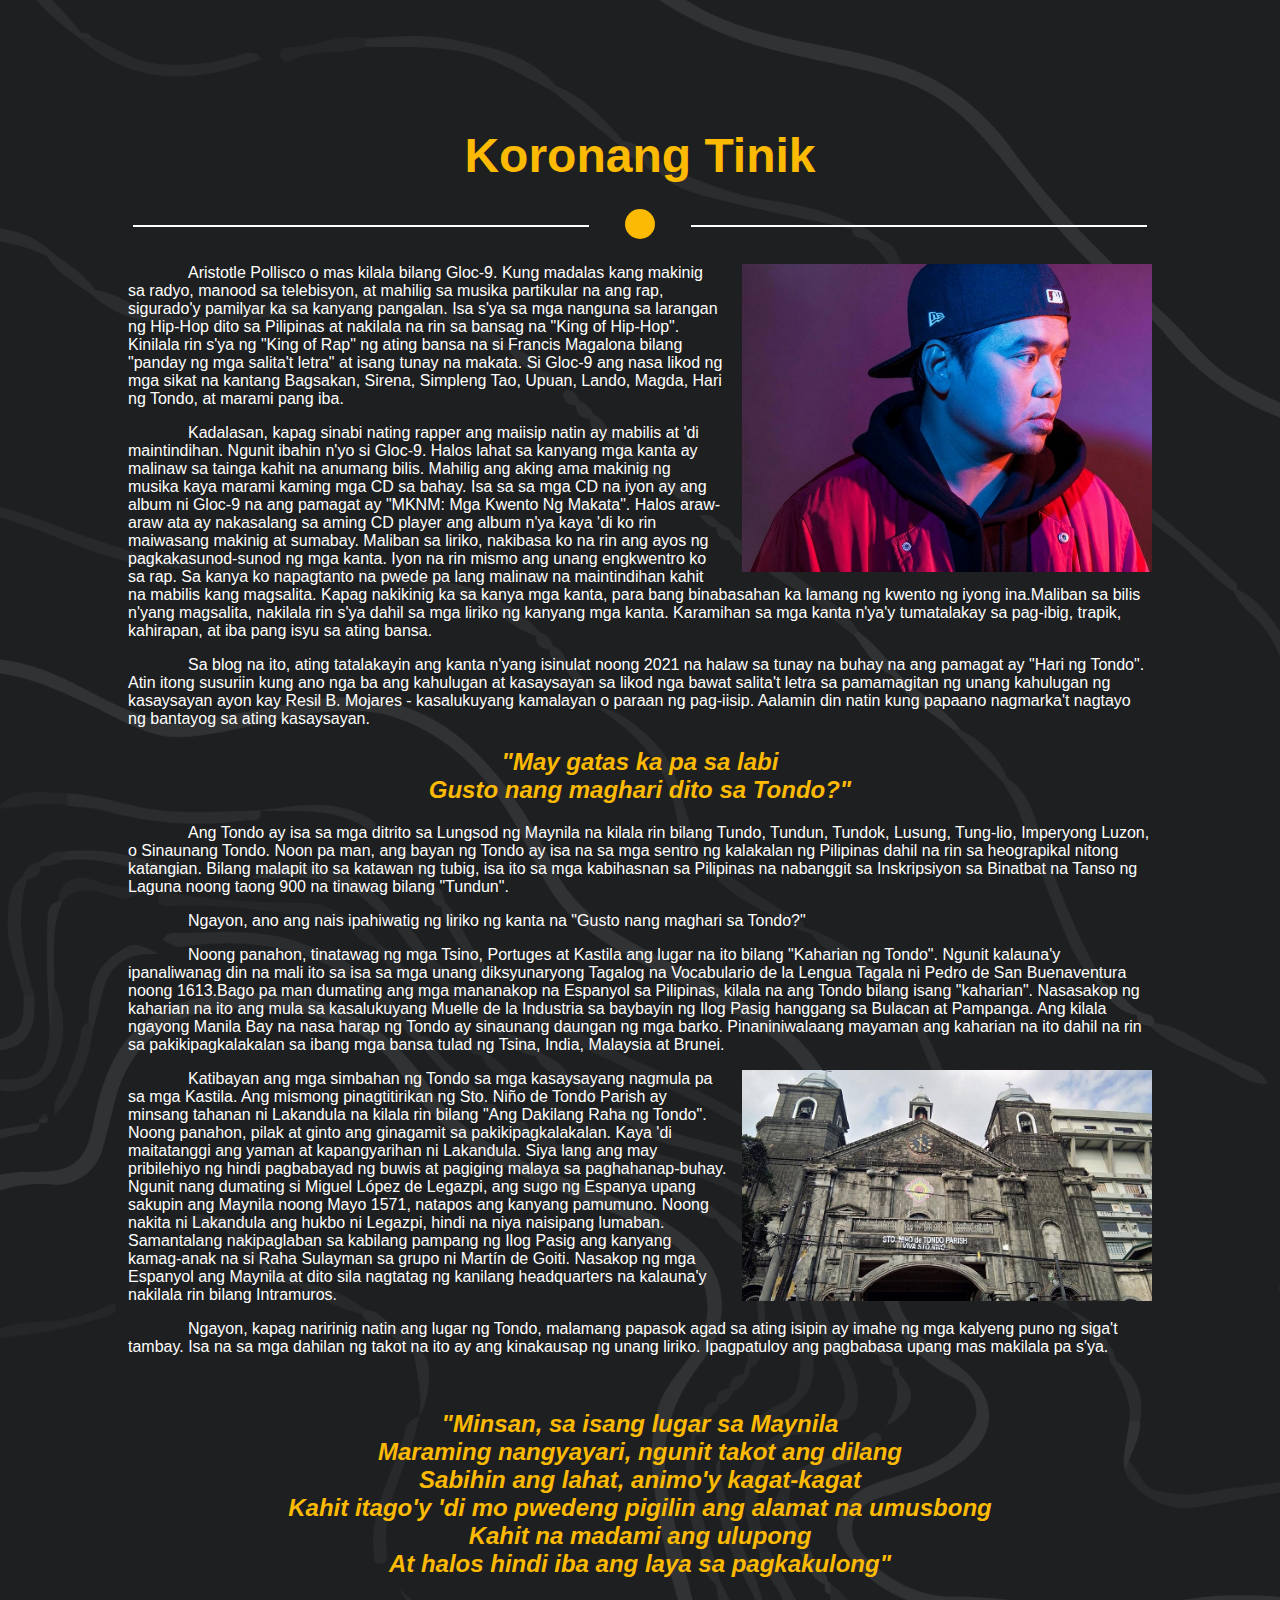
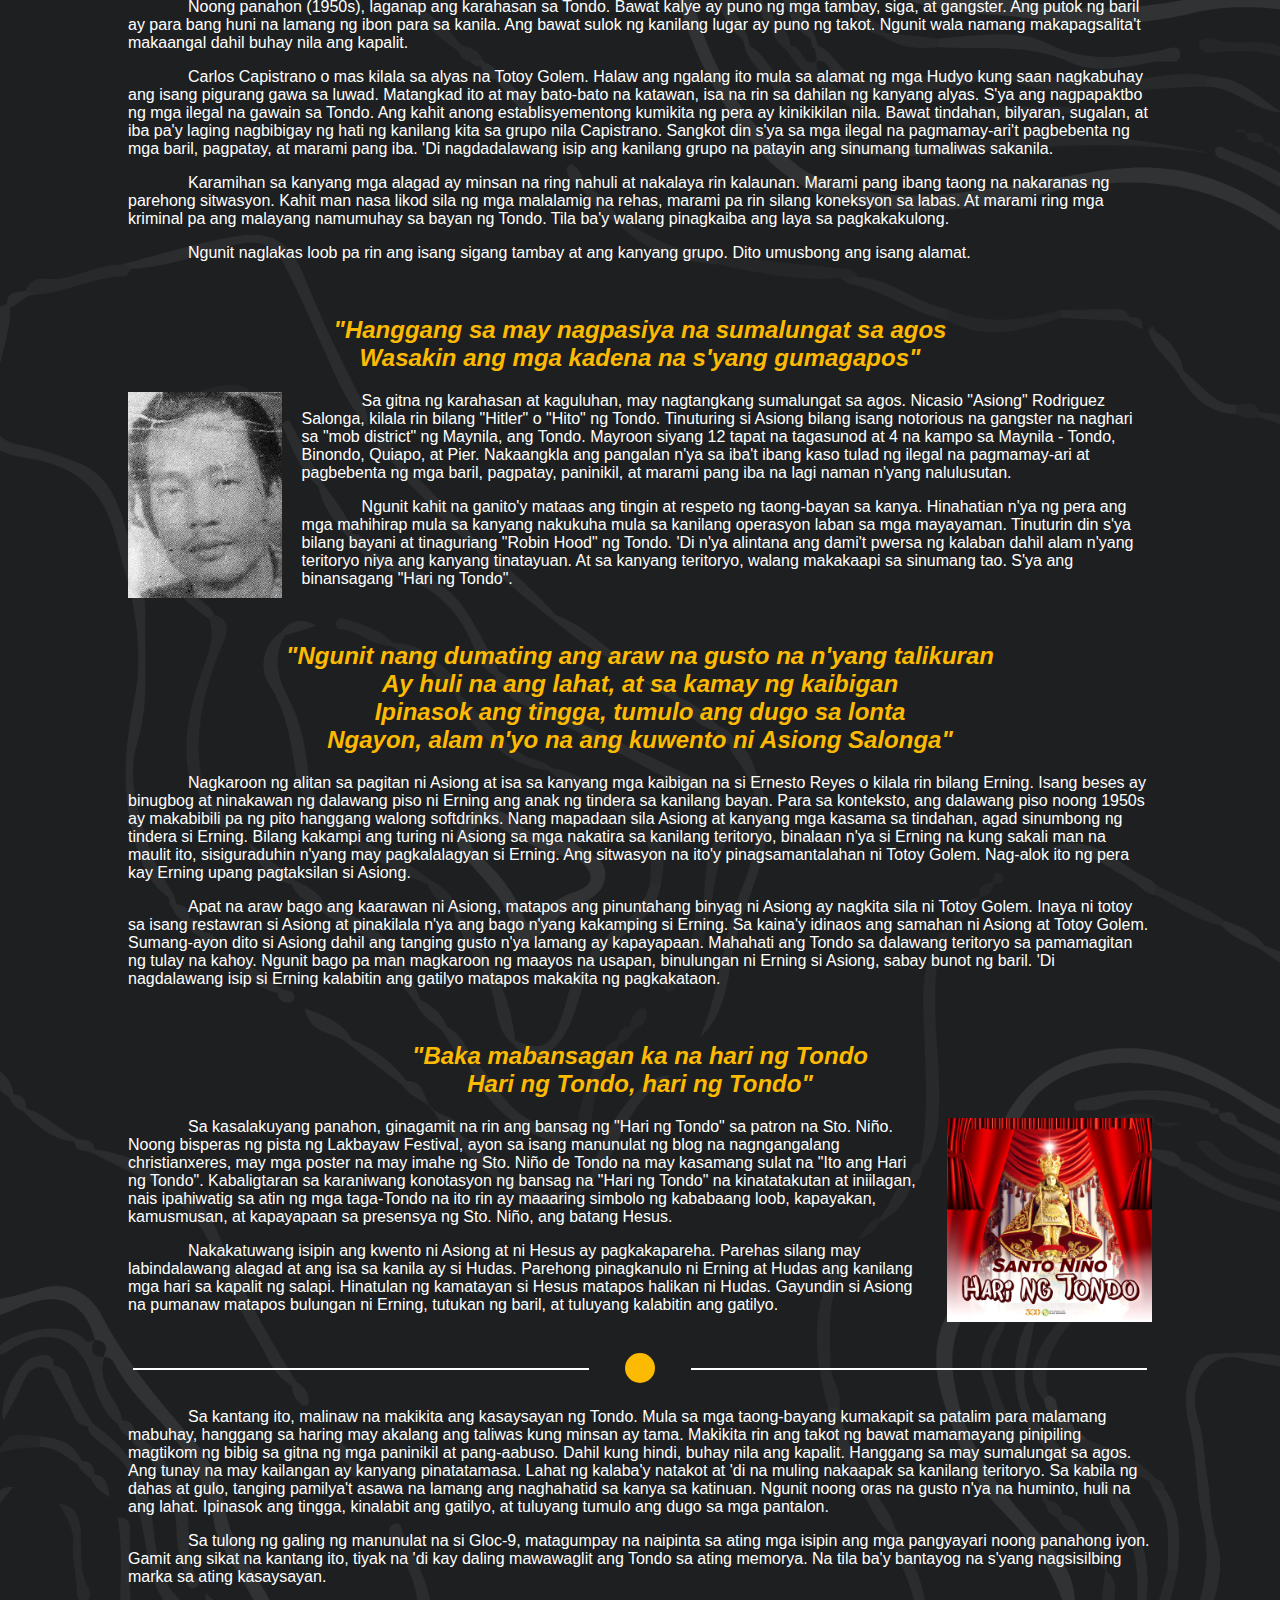
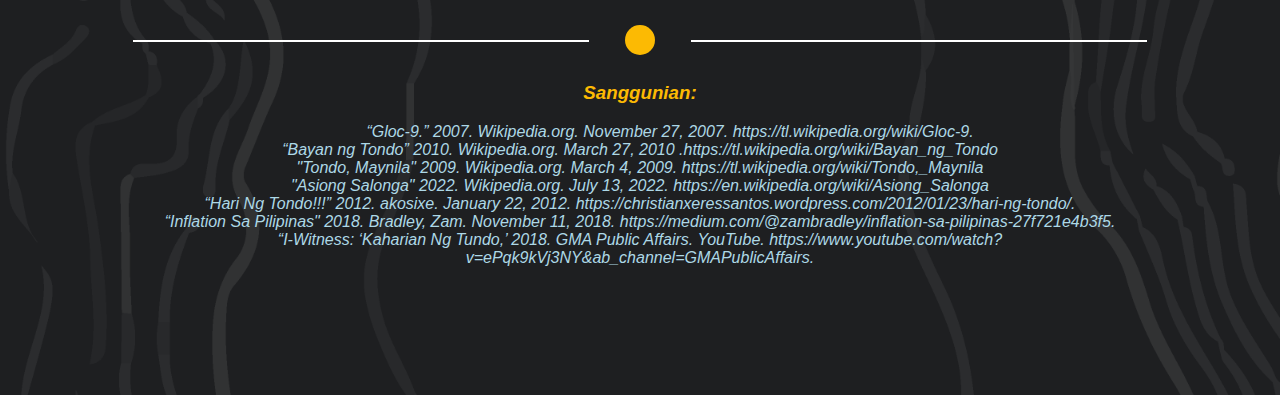
<file: home/index.html>
<!DOCTYPE html>
<html lang="en">

<head>
	<meta charset="utf-8">
	<meta name="viewport" content="width=device-width, initial-scale=1">
	<title> Ritmo: Pop Bantayog Blog </title>
	<link rel="stylesheet" type="text/css" href="style.css">
</head>

<body>
<!--HEADING START -->
	<h1> <center> 
		<font size="15">
	Koronang Tinik
		</font>
	</h1>
	<p><center>  </p>

		<div class="container"> 
			<div class="lines">
				<div class="circle"></div>
			</div>
		</center>
		</div>
<!--HEADING ENDING -->

<!-- BODY START -->
	<p> 
<img src = "pictures/gloc.jpg" class="gloc" alt="Gloc-9"
			width = 40%
			height = 40%>
		Aristotle Pollisco o mas kilala bilang Gloc-9. Kung madalas kang makinig sa radyo, manood sa telebisyon, at mahilig sa musika partikular na ang rap, sigurado'y pamilyar ka sa kanyang pangalan. Isa s'ya sa mga nanguna sa larangan ng Hip-Hop dito sa Pilipinas at nakilala na rin sa bansag na "King of Hip-Hop". Kinilala rin s'ya ng "King of Rap" ng ating bansa na si Francis Magalona bilang "panday ng mga salita't letra" at isang tunay na makata. Si Gloc-9 ang nasa likod ng mga sikat na kantang Bagsakan, Sirena, Simpleng Tao, Upuan, Lando, Magda, Hari ng Tondo, at marami pang iba.
	<br/>
	</p>

	<p> Kadalasan, kapag sinabi nating rapper ang maiisip natin ay mabilis at 'di maintindihan. Ngunit ibahin n'yo si Gloc-9. Halos lahat sa kanyang mga kanta ay malinaw sa tainga kahit na anumang bilis. Mahilig ang aking ama makinig ng musika kaya marami kaming mga CD sa bahay. Isa sa sa mga CD na iyon ay ang album ni Gloc-9 na ang pamagat ay "MKNM: Mga Kwento Ng Makata". Halos araw-araw ata ay nakasalang sa aming CD player ang album n'ya kaya 'di ko rin maiwasang makinig at sumabay. Maliban sa liriko, nakibasa ko na rin ang ayos ng pagkakasunod-sunod ng mga kanta. Iyon na rin mismo ang unang engkwentro ko sa rap. Sa kanya ko napagtanto na pwede pa lang malinaw na maintindihan kahit na mabilis kang magsalita. Kapag nakikinig ka sa kanya mga kanta, para bang binabasahan ka lamang ng kwento ng iyong ina.Maliban sa bilis n'yang magsalita, nakilala rin s'ya dahil sa mga liriko ng kanyang mga kanta. Karamihan sa mga kanta n'ya'y tumatalakay sa pag-ibig, trapik, kahirapan, at iba pang isyu sa ating bansa. <br/>
	</p>
	
	<p> Sa blog na ito, ating tatalakayin ang kanta n'yang isinulat noong 2021 na halaw sa tunay na buhay na ang pamagat ay "Hari ng Tondo". Atin itong susuriin kung ano nga ba ang kahulugan at kasaysayan sa likod nga bawat salita't letra sa pamamagitan ng unang kahulugan ng kasaysayan ayon kay Resil B. Mojares - kasalukuyang kamalayan o paraan ng pag-iisip. Aalamin din natin kung papaano nagmarka't nagtayo ng bantayog sa ating kasaysayan. 
	</p>
<!-- BODY END -->

<!-- CONTENT -->
	<h2> <center> <em>
		"May gatas ka pa sa labi </br>
		Gusto nang maghari dito sa Tondo?" </em> </center>
	</h2>

	<p>
		Ang Tondo ay isa sa mga ditrito sa Lungsod ng Maynila na kilala rin bilang Tundo, Tundun, Tundok, Lusung, Tung-lio, Imperyong Luzon, o Sinaunang Tondo. Noon pa man, ang bayan ng Tondo ay isa na sa mga sentro ng kalakalan ng Pilipinas dahil na rin sa heograpikal nitong katangian. Bilang malapit ito sa katawan ng tubig, isa ito sa mga kabihasnan sa Pilipinas na nabanggit sa Inskripsiyon sa Binatbat na Tanso ng Laguna noong taong 900 na tinawag bilang "Tundun". </br>
	</p>
	<p>
		Ngayon, ano ang nais ipahiwatig ng liriko ng kanta na "Gusto nang maghari sa Tondo?"</br>
	</p>
	<p>
		Noong panahon, tinatawag ng mga Tsino, Portuges at Kastila ang lugar na ito bilang "Kaharian ng Tondo". Ngunit kalauna'y ipanaliwanag din na mali ito sa isa sa mga unang diksyunaryong Tagalog na Vocabulario de la Lengua Tagala ni Pedro de San Buenaventura noong 1613.Bago pa man dumating ang mga mananakop na Espanyol sa Pilipinas, kilala na ang Tondo bilang isang "kaharian". Nasasakop ng kaharian na ito ang mula sa kasalukuyang Muelle de la Industria sa baybayin ng Ilog Pasig hanggang sa Bulacan at Pampanga. Ang kilala ngayong Manila Bay na nasa harap ng Tondo ay sinaunang daungan ng mga barko. Pinaniniwalaang mayaman ang kaharian na ito dahil na rin sa pakikipagkalakalan sa ibang mga bansa tulad ng Tsina, India, Malaysia at Brunei.
	</p>


	<p>
			<img src = "pictures/simbahan.jpg" class="simbahan" alt="Sto. Niño de Tondo Parish"
			width = 40%
			height = 40%>
		Katibayan ang mga simbahan ng Tondo sa mga kasaysayang nagmula pa sa mga Kastila. Ang mismong pinagtitirikan ng Sto. Niño de Tondo Parish ay minsang tahanan ni Lakandula na kilala rin bilang "Ang Dakilang Raha ng Tondo". Noong panahon, pilak at ginto ang ginagamit sa pakikipagkalakalan. Kaya 'di maitatanggi ang yaman at kapangyarihan ni Lakandula. Siya lang ang may pribilehiyo ng hindi pagbabayad ng buwis at pagiging malaya sa paghahanap-buhay. Ngunit nang dumating si Miguel López de Legazpi, ang sugo ng Espanya upang sakupin ang Maynila noong Mayo 1571, natapos ang kanyang pamumuno. Noong nakita ni Lakandula ang hukbo ni Legazpi, hindi na niya naisipang lumaban. Samantalang nakipaglaban sa kabilang pampang ng Ilog Pasig ang kanyang kamag-anak na si Raha Sulayman sa grupo ni Martín de Goiti. Nasakop ng mga Espanyol ang Maynila at dito sila nagtatag ng kanilang headquarters na kalauna'y nakilala rin bilang Intramuros.


		 </br>
	</p>
	<p>
		Ngayon, kapag naririnig natin ang lugar ng Tondo, malamang papasok agad sa ating isipin ay imahe ng mga kalyeng puno ng siga't tambay. Isa na sa mga dahilan ng takot na ito ay ang kinakausap ng unang liriko. Ipagpatuloy ang pagbabasa upang mas makilala pa s'ya.
	</p>
</br>
	<h2> <center> <em>
	"Minsan, sa isang lugar sa Maynila </br>
	Maraming nangyayari, ngunit takot ang dilang </br>
	Sabihin ang lahat, animo'y kagat-kagat </br>
	Kahit itago'y 'di mo pwedeng pigilin ang alamat na umusbong </br>
	Kahit na madami ang ulupong </br>
	At halos hindi iba ang laya sa pagkakulong"</em> </center>
	</h2>

<p>
	Noong panahon (1950s), laganap ang karahasan sa Tondo. Bawat kalye ay puno ng mga tambay, siga, at gangster. Ang putok ng baril ay para bang huni na lamang ng ibon para sa kanila. Ang bawat sulok ng kanilang lugar ay puno ng takot. Ngunit wala namang makapagsalita't makaangal dahil buhay nila ang kapalit. 
</p>
<p>
	Carlos Capistrano o mas kilala sa alyas na Totoy Golem. Halaw ang ngalang ito mula sa alamat ng mga Hudyo kung saan nagkabuhay ang isang pigurang gawa sa luwad. Matangkad ito at may bato-bato na katawan, isa na rin sa dahilan ng kanyang alyas. S'ya ang nagpapaktbo ng mga ilegal na gawain sa Tondo. Ang kahit anong establisyementong kumikita ng pera ay kinikikilan nila. Bawat tindahan, bilyaran, sugalan, at iba pa'y laging nagbibigay ng hati ng kanilang kita sa grupo nila Capistrano. Sangkot din s'ya sa mga ilegal na pagmamay-ari't pagbebenta ng mga baril, pagpatay, at marami pang iba. 'Di nagdadalawang isip ang kanilang grupo na patayin ang sinumang tumaliwas sakanila.
</p>
<p>
	Karamihan sa kanyang mga alagad ay minsan na ring nahuli at nakalaya rin kalaunan. Marami pang ibang taong na nakaranas ng parehong sitwasyon. Kahit man nasa likod sila ng mga malalamig na rehas, marami pa rin silang koneksyon sa labas. At marami ring mga kriminal pa ang malayang namumuhay sa bayan ng Tondo. Tila ba'y walang pinagkaiba ang laya sa pagkakakulong.
</p>
<p>
	Ngunit naglakas loob pa rin ang isang sigang tambay at ang kanyang grupo. Dito umusbong ang isang alamat. 
</p>
</br>

<h2> <center> <em>
		"Hanggang sa may nagpasiya na sumalungat sa agos</br>
		Wasakin ang mga kadena na s'yang gumagapos" </em> </center>
</h2>

<p>
	<img src = "pictures/asiong.jpg" class="asiong" alt= "Nicasio Asiong Rodriguez Salonga" 
			width = 15%
			height = 15%>
	Sa gitna ng karahasan at kaguluhan, may nagtangkang sumalungat sa agos. Nicasio "Asiong" Rodriguez Salonga, kilala rin bilang "Hitler" o "Hito" ng Tondo. Tinuturing si Asiong bilang isang notorious na gangster na naghari sa "mob district" ng Maynila, ang Tondo. Mayroon siyang 12 tapat na tagasunod at 4 na kampo sa Maynila - Tondo, Binondo, Quiapo, at Pier. Nakaangkla ang pangalan n'ya sa iba't ibang kaso tulad ng ilegal na pagmamay-ari at pagbebenta ng mga baril, pagpatay, paninikil, at marami pang iba na lagi naman n'yang nalulusutan. 
</p>
<p>
	Ngunit kahit na ganito'y mataas ang tingin at respeto ng taong-bayan sa kanya. Hinahatian n'ya ng pera ang mga mahihirap mula sa kanyang nakukuha mula sa kanilang operasyon laban sa mga mayayaman. Tinuturin din s'ya bilang bayani at tinaguriang "Robin Hood" ng Tondo. 'Di n'ya alintana ang dami't pwersa ng kalaban dahil alam n'yang teritoryo niya ang kanyang tinatayuan. At sa kanyang teritoryo, walang makakaapi sa sinumang tao. S'ya ang binansagang "Hari ng Tondo".
</p>
</br>

<h2> <center> <em>
		"Ngunit nang dumating ang araw na gusto na n'yang talikuran </br>
		Ay huli na ang lahat, at sa kamay ng kaibigan </br>
		Ipinasok ang tingga, tumulo ang dugo sa lonta </br>
		Ngayon, alam n'yo na ang kuwento ni Asiong Salonga" </br></em> </center>
</h2>

<p>
	Nagkaroon ng alitan sa pagitan ni Asiong at isa sa kanyang mga kaibigan na si Ernesto Reyes o kilala rin bilang Erning. Isang beses ay binugbog at ninakawan ng dalawang piso ni Erning ang anak ng tindera sa kanilang bayan. Para sa konteksto, ang dalawang piso noong 1950s ay makabibili pa ng pito hanggang walong softdrinks. Nang mapadaan sila Asiong at kanyang mga kasama sa tindahan, agad sinumbong ng tindera si Erning. Bilang kakampi ang turing ni Asiong sa mga nakatira sa kanilang teritoryo, binalaan n'ya si Erning na kung sakali man na maulit ito, sisiguraduhin n'yang may pagkalalagyan si Erning. Ang sitwasyon na ito'y pinagsamantalahan ni Totoy Golem. Nag-alok ito ng pera kay Erning upang pagtaksilan si Asiong. 
</p>
<p>
	Apat na araw bago ang kaarawan ni Asiong, matapos ang pinuntahang binyag ni Asiong ay nagkita sila ni Totoy Golem. Inaya ni totoy sa isang restawran si Asiong at pinakilala n'ya ang bago n'yang kakamping si Erning. Sa kaina'y idinaos ang samahan ni Asiong at Totoy Golem. Sumang-ayon dito si Asiong dahil ang tanging gusto n'ya lamang ay kapayapaan. Mahahati ang Tondo sa dalawang teritoryo sa pamamagitan ng tulay na kahoy. Ngunit bago pa man magkaroon ng maayos na usapan, binulungan ni Erning si Asiong, sabay bunot ng baril. 'Di nagdalawang isip si Erning kalabitin ang gatilyo matapos makakita ng pagkakataon. 
</p>
</br>

<h2> <center> <em>
		"Baka mabansagan ka na hari ng Tondo </br>
		Hari ng Tondo, hari ng Tondo"</br> </em> </center>
</h2>

<p>
	<img src = "pictures/santo.jpg" class="santo" alt= "Sto. Niño" 
			width = 20%
			height = 20%>
Sa kasalakuyang panahon, ginagamit na rin ang bansag ng "Hari ng Tondo" sa patron na Sto. Niño. Noong bisperas ng pista ng Lakbayaw Festival, ayon sa isang manunulat ng blog na nagngangalang christianxeres, may mga poster na may imahe ng Sto. Niño de Tondo na may kasamang sulat na "Ito ang Hari ng Tondo". Kabaligtaran sa karaniwang konotasyon ng bansag na "Hari ng Tondo" na kinatatakutan at iniilagan, nais ipahiwatig sa atin ng mga taga-Tondo na ito rin ay maaaring simbolo ng kababaang loob, kapayakan, kamusmusan, at kapayapaan sa presensya ng Sto. Niño, ang batang Hesus. 
</p>
<p>
Nakakatuwang isipin ang kwento ni Asiong at ni Hesus ay pagkakapareha. Parehas silang may labindalawang alagad at ang isa sa kanila ay si Hudas. Parehong pinagkanulo ni Erning at Hudas ang kanilang mga hari sa kapalit ng salapi. Hinatulan ng kamatayan si Hesus matapos halikan ni Hudas. Gayundin si Asiong na pumanaw matapos bulungan ni Erning, tutukan ng baril, at tuluyang kalabitin ang gatilyo. 
</p>


<!-- CONTENT END-->


	&nbsp;
	&nbsp;
	&nbsp;

	<div class="container"> 
		<center>
			<div class="lines">
				<div class="circle2"></div>
			</div>
		</center>
		</div>

	<p> 
Sa kantang ito, malinaw na makikita ang kasaysayan ng Tondo. Mula sa mga taong-bayang kumakapit sa patalim para malamang mabuhay, hanggang sa haring may akalang ang taliwas kung minsan ay tama. Makikita rin ang takot ng bawat mamamayang pinipiling magtikom ng bibig sa gitna ng mga paninikil at pang-aabuso. Dahil kung hindi, buhay nila ang kapalit. Hanggang sa may sumalungat sa agos. Ang tunay na may kailangan ay kanyang pinatatamasa. Lahat ng kalaba'y natakot at 'di na muling nakaapak sa kanilang teritoryo. Sa kabila ng dahas at gulo, tanging pamilya't asawa na lamang ang naghahatid sa kanya sa katinuan. Ngunit noong oras na gusto n'ya na huminto, huli na ang lahat. Ipinasok ang tingga, kinalabit ang gatilyo, at tuluyang tumulo ang dugo sa mga pantalon.
</p>
<p>
Sa tulong ng galing ng manunulat na si Gloc-9, matagumpay na naipinta sa ating mga isipin ang mga pangyayari noong panahong iyon. Gamit ang sikat na kantang ito, tiyak na 'di kay daling mawawaglit ang Tondo sa ating memorya. Na tila ba'y bantayog na s'yang nagsisilbing marka sa ating kasaysayan.
</p>

&nbsp;
&nbsp;
</body>

<div class="container"> 
		<center>
			<div class="lines">
				<div class="circle2"></div>
			</div>
		</center>
</div>

<h3 align="center"> <em> <strong>Sanggunian: </strong></br> </em> </h3>
<p  style="color:#ADD8E6" class="xxx"> <em>
“Gloc-9.” 2007. Wikipedia.org. November 27, 2007. https://tl.wikipedia.org/wiki/Gloc-9. </br>

“Bayan ng Tondo” 2010. Wikipedia.org. March 27, 2010 .https://tl.wikipedia.org/wiki/Bayan_ng_Tondo</br>

"Tondo, Maynila" 2009. Wikipedia.org. March 4, 2009. https://tl.wikipedia.org/wiki/Tondo,_Maynila</br>

"Asiong Salonga" 2022. Wikipedia.org. July 13, 2022. https://en.wikipedia.org/wiki/Asiong_Salonga</br>

“Hari Ng Tondo!!!” 2012. akosixe. January 22, 2012. https://christianxeressantos.wordpress.com/2012/01/23/hari-ng-tondo/.</br>

“Inflation Sa Pilipinas" 2018. Bradley, Zam. November 11, 2018. https://medium.com/@zambradley/inflation-sa-pilipinas-27f721e4b3f5.</br>

“I-Witness: ‘Kaharian Ng Tundo,’ 2018. GMA Public Affairs. YouTube. https://www.youtube.com/watch?v=ePqk9kVj3NY&ab_channel=GMAPublicAffairs.</br>


</p>


</html>
</file>
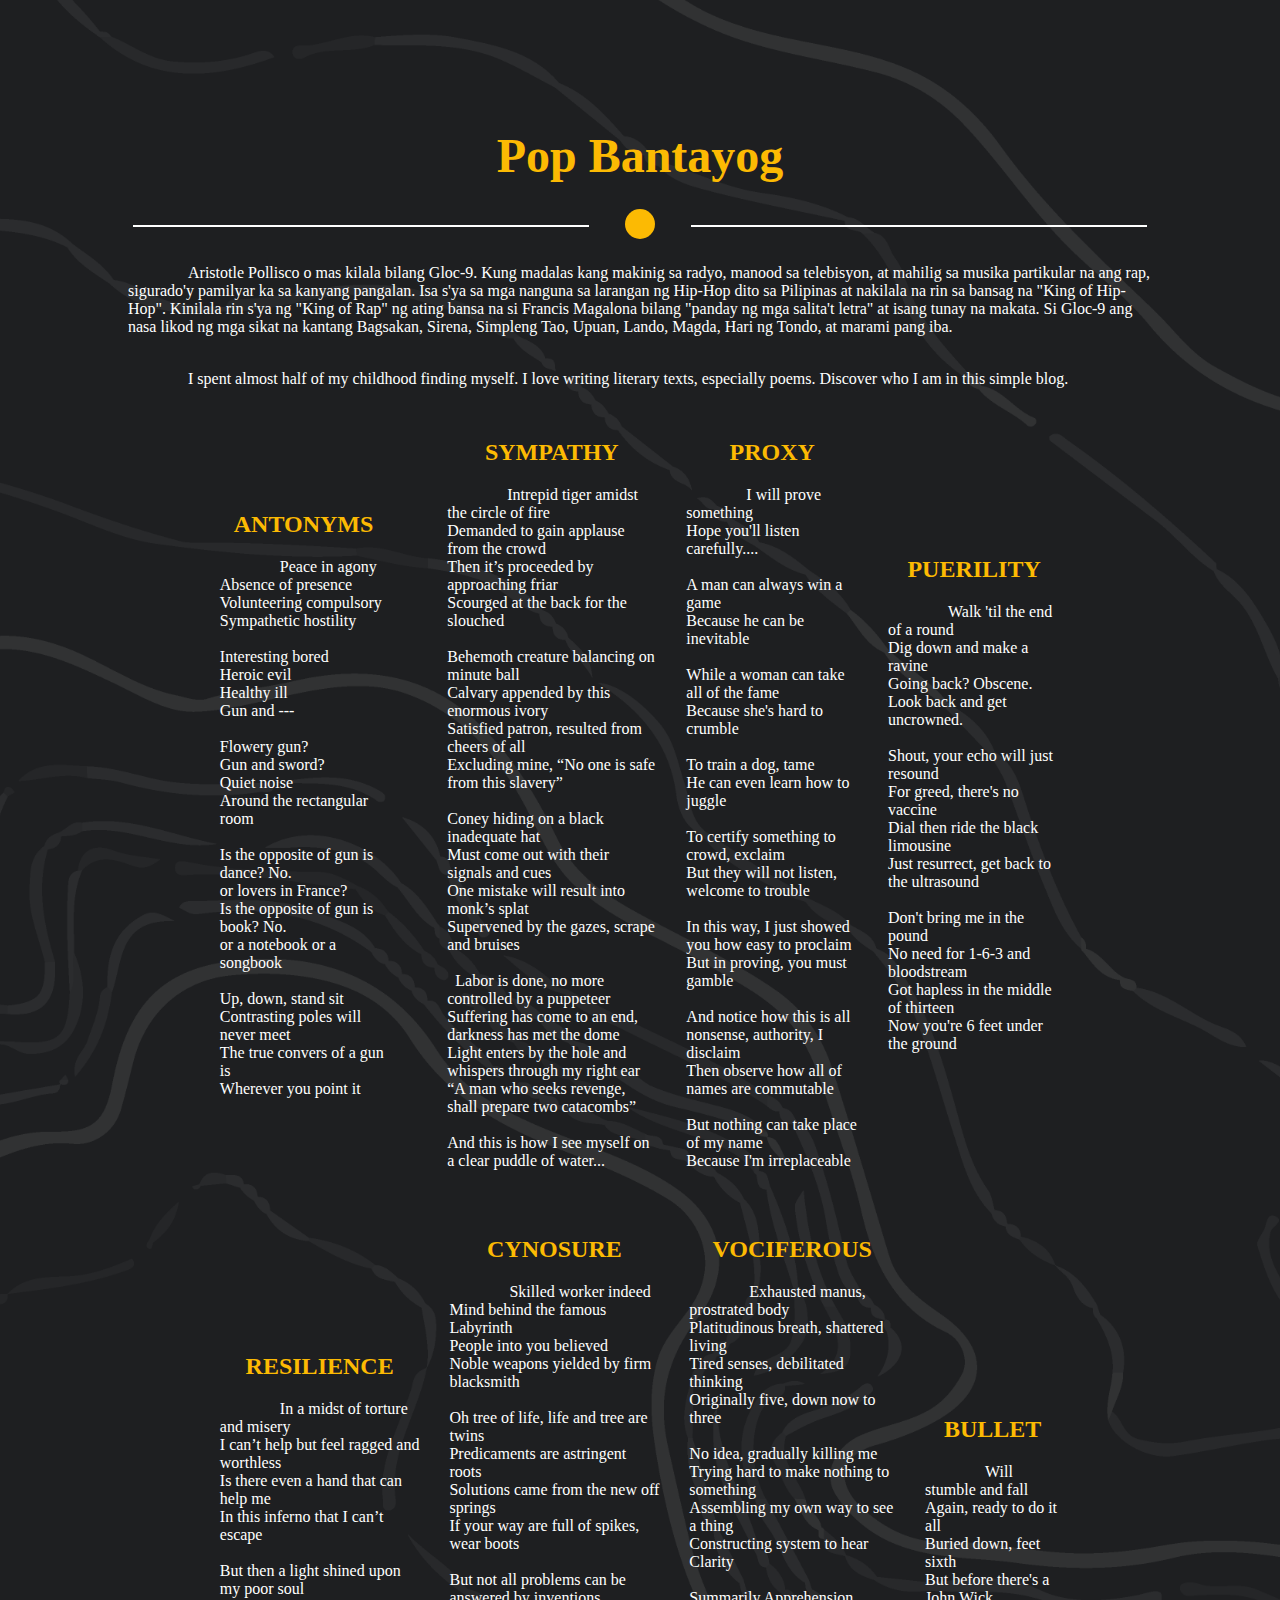
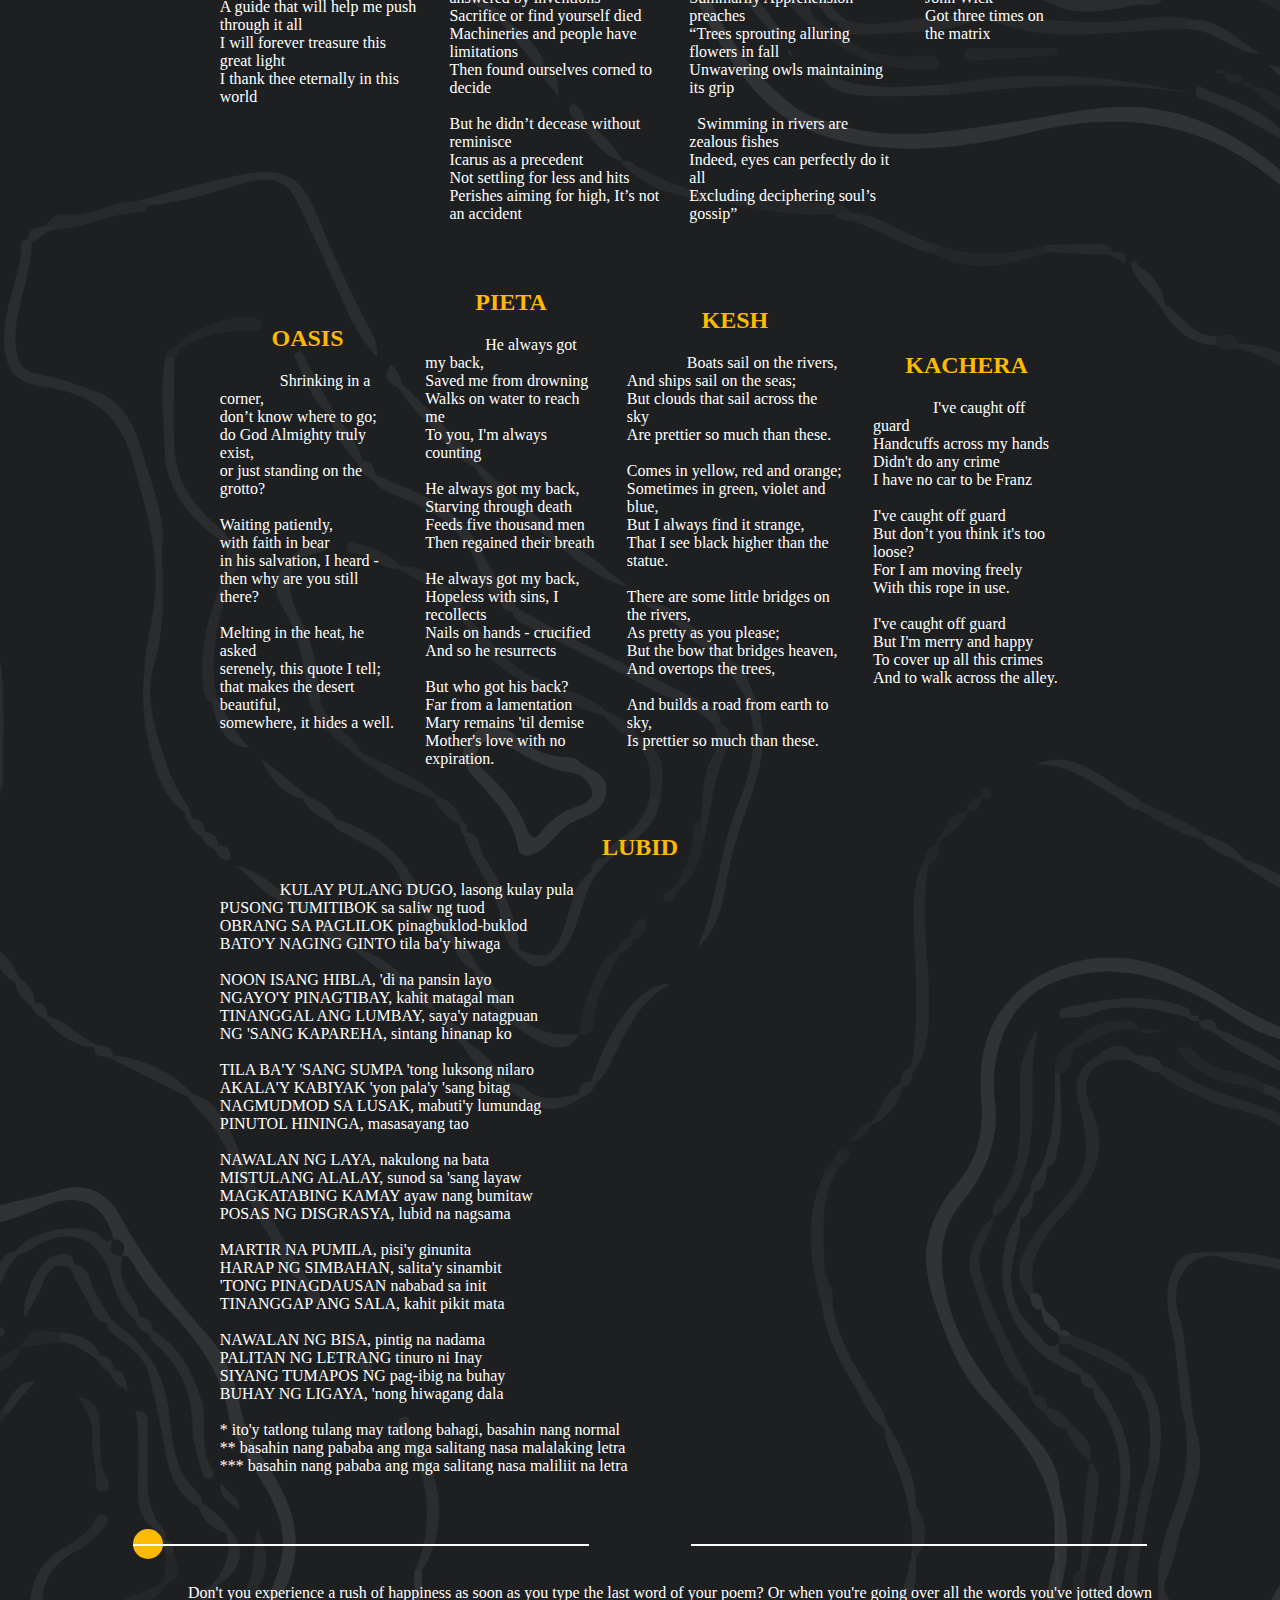
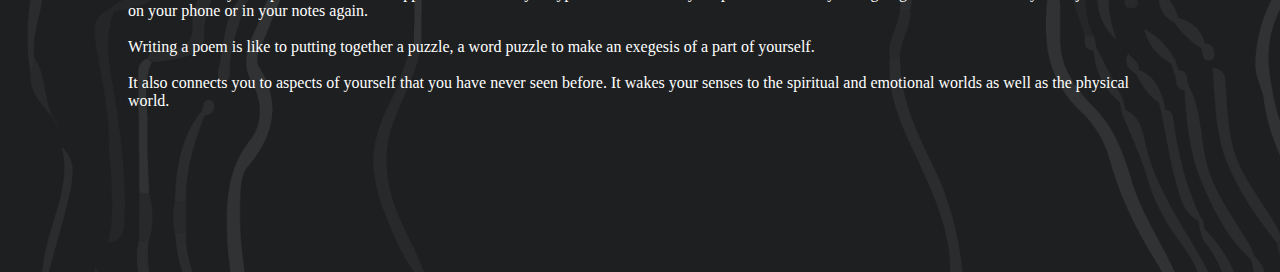
<file: home.html>
<!DOCTYPE html>
<html lang="en">

<head>
	<meta charset="utf-8">
	<meta name="viewport" content="width=device-width, initial-scale=1">
	<title>Influence of Electronic Devices with Child Development</title>
	<link rel="stylesheet" type="text/css" href="style.css">
</head>

<body>
<!--HEADING START -->
	<h1> <center> 
		<font size="10">
	Pop Bantayog
		</font>
	</h1>
	<p><center>  </p>

		<div class="container"> 
			<div class="lines">
				<div class="circle"></div>
			</div>
		</center>
		</div>
<!--HEADING ENDING -->

<!-- BODY START -->
	<p> 	Aristotle Pollisco o mas kilala bilang Gloc-9. Kung madalas kang makinig sa radyo, manood sa telebisyon, at mahilig sa musika partikular na ang rap, sigurado'y pamilyar ka sa kanyang pangalan. Isa s'ya sa mga nanguna sa larangan ng Hip-Hop dito sa Pilipinas at nakilala na rin sa bansag na "King of Hip-Hop". Kinilala rin s'ya ng "King of Rap" ng ating bansa na si Francis Magalona bilang "panday ng mga salita't letra" at isang tunay na makata. Si Gloc-9 ang nasa likod ng mga sikat na kantang Bagsakan, Sirena, Simpleng Tao, Upuan, Lando, Magda, Hari ng Tondo, at marami pang iba.
		<br/>
		<br/>
	</p>
	<p> I spent almost half of my childhood finding myself. I love writing literary texts, especially poems. Discover who I am in this simple blog.
	</p>
<!-- BODY END -->

<!-- CONTENT START -->
<table border="0" id="Introduction" width="100%" cellpadding="0" cellspacing="0" >
    <tr>
     <td>
        <table border="0" width="85%" cellpadding="15" cellspacing="0" align="center">
            <td> <font align=center>
				<h2> 
					ANTONYMS
				</h2>
				<p> <font align=center>
				Peace in agony <br/>
				Absence of presence<br/>
				Volunteering compulsory <br/>
				Sympathetic hostility<br/>
				<br/>
				Interesting bored<br/>
				Heroic evil<br/>
				Healthy ill<br/>
				Gun and ---<br/>
				<br/>
				Flowery gun?<br/>
				Gun and sword?<br/>
				Quiet noise <br/>
				Around the rectangular room <br/>
				<br/>
				Is the opposite of gun is dance? No. <br/>
				or lovers in France?<br/>
				Is the opposite of gun is book? No.<br/>
				or a notebook or a songbook<br/>
				<br/>
				Up, down, stand sit<br/>
				Contrasting poles will never meet<br/>
				The true convers of a gun is<br/>
				Wherever you point it 
				</font>
				</font>
				</p>
			<td/>

			<td> <font align=center>
				<h2> 
				SYMPATHY  
				</h2>
				<p>			
								
				Intrepid tiger amidst the circle of fire <br/>
				Demanded to gain applause from the crowd <br/>
				Then it’s proceeded by approaching friar <br/>
				Scourged at the back for the slouched <br/>
 				<br/>
				Behemoth creature balancing on minute ball <br/>
				Calvary appended by this enormous ivory <br/>
				Satisfied patron, resulted from cheers of all <br/>
				Excluding mine, “No one is safe from this slavery” <br/>
				<br/>	
				Coney hiding on a black inadequate hat <br/>
				Must come out with their signals and cues <br/>
				One mistake will result into monk’s splat <br/>
				Supervened by the gazes, scrape and bruises <br/>
				<br/> 
				Labor is done, no more controlled by a puppeteer <br/>
				Suffering has come to an end, darkness has met the dome <br/>
				Light enters by the hole and whispers through my right ear  <br/>
				“A man who seeks revenge, shall prepare two catacombs”<br/> 
				<br/>
				And this is how I see myself on a clear puddle of water...
				</font> 
				</font>
				</p>
			</td>

		
			<td> <font align=center>
				<h2>
				PROXY
				</h2>
				<p> <font align=center>
				I will prove something <br/>
				Hope you'll listen carefully.... <br/>
				<br/>	
				A man can always win a game <br/>
				Because he can be inevitable <br/>
				<br/>
				While a woman can take all of the fame <br/>
				Because she's hard to crumble <br/>
				<br/>
				To train a dog, tame <br/>
				He can even learn how to juggle <br/>
				<br/>
				To certify something to crowd, exclaim <br/>
				But they will not listen, welcome to trouble <br/>
				<br/>
				In this way, I just showed you how easy to proclaim <br/>
				But in proving, you must gamble <br/>
				<br/>
				And notice how this is all nonsense, authority, I disclaim <br/>
				Then observe how all of names are commutable <br/>
				<br/>
				But nothing can take place of my name <br/>
				Because I'm irreplaceable <br/>
				</font>
				</font>
				</p>
			</td>

			<td> <font align=center>
				<h2>
				PUERILITY
				</h2>
				<p> <font align=center>
				Walk 'til the end of a round <br/>
				Dig down and make a ravine <br/>
				Going back? Obscene. <br/>
				Look back and get uncrowned. <br/>
				<br/>
				Shout, your echo will just resound <br/>
				For greed, there's no vaccine <br/>
				Dial then ride the black limousine <br/>
				Just resurrect, get back to the ultrasound <br/>
				<br/>
				Don't bring me in the pound <br/>
				No need for 1-6-3 and bloodstream <br/>
				Got hapless in the middle of thirteen <br/>
				Now you're 6 feet under the ground <br/>
				</font>
				</font>
				</p>
</table>
	</tr>
	</td>
		</table>


<table border="0" id="Introduction" width="100%" cellpadding="0" cellspacing="0" >
    <tr>
     <td>
        <table border="0" width="85%" cellpadding="15" cellspacing="0" align="center">
            <td> <font align=center>
				<h2> 
				RESILIENCE
				</h2>
				<p>
				In a midst of torture and misery <br/>
				I can’t help but feel ragged and worthless <br/>
				Is there even a hand that can help me <br/>
				In this inferno that I can’t escape <br/>
				<br/>
				But then a light shined upon my poor soul <br/>
				A guide that will help me push through it all <br/>
				I will forever treasure this great light <br/>
				I thank thee eternally in this world <br/>
				</font>
				</font>
				</p>
			</td>

			<td> <font align=center>
				<h2> 
				CYNOSURE 
				</h2>
				<p>	
				Skilled worker indeed <br/>
				Mind behind the famous Labyrinth <br/>
				People into you believed <br/>
				Noble weapons yielded by firm blacksmith <br/>
				<br/>
				Oh tree of life, life and tree are twins <br/>
				Predicaments are astringent roots <br/>
				Solutions came from the new off springs <br/>
				If your way are full of spikes, wear boots <br/>
				<br/>
				But not all problems can be answered by inventions <br/>
				Sacrifice or find yourself died <br/>
				Machineries and people have limitations <br/>
				Then found ourselves corned to decide <br/>
				<br/> 
				But he didn’t decease without reminisce <br/>
				Icarus as a precedent  <br/>
				Not settling for less and hits <br/>
				Perishes aiming for high, It’s not an accident <br/>
				</font>
				</font>
				</p>
			</td>

			<td> <font align=center>
				<h2> 
				VOCIFEROUS  
				</h2>
				<p>			
				Exhausted manus, prostrated body <br/>
				Platitudinous breath, shattered living <br/>
				Tired senses, debilitated thinking <br/>
				Originally five, down now to three <br/>
				<br/>	
				No idea, gradually killing me <br/>
				Trying hard to make nothing to something <br/>
				Assembling my own way to see a thing <br/>
				Constructing system to hear Clarity <br/>
				<br/>	
				Summarily Apprehension preaches <br/>
				“Trees sprouting alluring flowers in fall <br/>
				Unwavering owls maintaining its grip  <br/>
				<br/> 
				Swimming in rivers are zealous fishes <br/>
				Indeed, eyes can perfectly do it all <br/>
				Excluding deciphering soul’s gossip” <br/>
				</font> 
				</font>
				</p>
			</td>

			<td> <font align=center>
				<h2> 
				BULLET
				</h2> 
				<p> <font align=center>
				Will stumble and fall <br/>
				Again, ready to do it all <br/>
				Buried down, feet sixth <br/>
				But before there's a John Wick <br/>
				Got three times on the matrix <br/>
				</font>
				</font>
				</p>
			</td>
		</table>
	 </td>
	</tr>
</table>

<table border="0" id="Introduction" width="100%" cellpadding="0" cellspacing="0" >
    <tr>
     <td>
        <table border="0" width="85%" cellpadding="15" cellspacing="0" align="center">
            <td> <font align=center>
				<h2> 
				OASIS
				</h2>
				<p>			
				Shrinking in a corner, <br/>
					don’t know where to go; <br/>
					do God Almighty truly exist, <br/>
					or just standing on the grotto? <br/>
						<br/>
				Waiting patiently, <br/>
					with faith in bear <br/>
					in his salvation, I heard - <br/>
					then why are you still there? <br/>
						<br/>
				Melting in the heat, he asked <br/>
					serenely, this quote I tell; <br/>
					that makes the desert beautiful, <br/>
					somewhere, it hides a well. <br/>
				</font>
				</font>
				</p>
			</td>

			<td> <font align=center>
				<h2> 
				PIETA 
				</h2>
				<p>				
				He always got my back, <br/>
					Saved me from drowning  <br/>
					Walks on water to reach me <br/>
					To you, I'm always counting <br/>
					<br/>
				He always got my back, <br/>
					Starving through death <br/>
					Feeds five thousand men <br/>
					Then regained their breath <br/>
					<br/>
				He always got my back, <br/>
					Hopeless with sins, I recollects <br/>
					Nails on hands - crucified <br/>
					And so he resurrects	 <br/>
					<br/>
				But who got his back? <br/>
					Far from a lamentation <br/>
					Mary remains 'til demise <br/>
					Mother's love with no expiration.	 <br/>
				</font>
				</font>
				</p>
			</td>

			<td> <font align=center>
				<h2> 
				KESH  
				</h2>
				<p>			
				Boats sail on the rivers,  <br/>
				And ships sail on the seas;  <br/> 
				But clouds that sail across the sky  <br/>
				Are prettier so much than these.  <br/>
 				 <br/>
				Comes in yellow, red and orange;  <br/>
				Sometimes in green, violet and blue,  <br/>
				But I always find it strange,  <br/>
				That I see black higher than the statue.  <br/>
				 <br/>	
				There are some little bridges on the rivers,  <br/>
				As pretty as you please;  <br/>
				But the bow that bridges heaven,  <br/>
				And overtops the trees,  <br/>
				 <br/>
				And builds a road from earth to sky,  <br/>
				Is prettier so much than these.  <br/>
				</font> 
				</font>
				</p>
			</td>

			<td> <font align=center>
				<h2> 
				KACHERA
				</h2> 
				<p> <font align=center>
				I've caught off guard <br/>
					Handcuffs across my hands <br/>
					Didn't do any crime <br/>
					I have no car to be Franz <br/>
					<br/>
				I've caught off guard <br/>
					But don’t you think it's too loose? <br/>
					For I am moving freely <br/>
					With this rope in use. <br/>
					<br/>
				I've caught off guard <br/>
					But I'm merry and happy <br/>
					To cover up all this crimes <br/> 
					And to walk across the alley.<br/>	
					<br/>	
				</font>
				</font>
				</p>
			</td>
		</table>
	 </td>
	</tr>
</table>

<table border="0" id="Introduction" width="100%" cellpadding="0" cellspacing="0" >
    <tr>
     <td>
        <table border="0" width="85%" cellpadding="15" cellspacing="0" align="center">
            <td> <font align=center>
				<h2> 
				LUBID
				</h2>
				<p>						
				KULAY PULANG DUGO, lasong kulay pula <br/>	
				PUSONG TUMITIBOK sa saliw ng tuod <br/>	
				OBRANG SA PAGLILOK pinagbuklod-buklod <br/>	
				BATO'Y NAGING GINTO tila ba'y hiwaga <br/>	
				<br/>		
				NOON ISANG HIBLA, 'di na pansin layo <br/>	
				NGAYO'Y PINAGTIBAY, kahit matagal man <br/>	
				TINANGGAL ANG LUMBAY, saya'y natagpuan <br/>	
				NG 'SANG KAPAREHA, sintang hinanap ko <br/>	
				<br/>	
				TILA BA'Y 'SANG SUMPA 'tong luksong nilaro <br/>	
				AKALA'Y KABIYAK 'yon pala'y 'sang bitag <br/>	
				NAGMUDMOD SA LUSAK, mabuti'y lumundag <br/>	
				PINUTOL HININGA, masasayang tao <br/>	
				<br/>	
				NAWALAN NG LAYA, nakulong na bata <br/>	
				MISTULANG ALALAY, sunod sa 'sang layaw <br/>	
				MAGKATABING KAMAY ayaw nang bumitaw <br/>	
				POSAS NG DISGRASYA, lubid na nagsama <br/>	
				<br/>	
				MARTIR NA PUMILA, pisi'y ginunita <br/>	
				HARAP NG SIMBAHAN, salita'y sinambit <br/>	
				'TONG PINAGDAUSAN nababad sa init <br/>	
				TINANGGAP ANG SALA, kahit pikit mata <br/>	
				<br/>	
				NAWALAN NG BISA, pintig na nadama <br/>	
				PALITAN NG LETRANG tinuro ni Inay <br/>	
				SIYANG TUMAPOS NG pag-ibig na buhay <br/>	
				BUHAY NG LIGAYA, 'nong hiwagang dala <br/>
				<br/>
				* ito'y tatlong tulang may tatlong bahagi, basahin nang normal <br/>
				** basahin nang pababa ang mga salitang nasa malalaking letra <br/>
				*** basahin nang pababa ang mga salitang nasa maliliit na letra <br/>
			

				</font>
				</font>
				</p>
			</td>
		</table>
	 </td>
	</tr>
</table>

	


	&nbsp;
	&nbsp;
	&nbsp;

	<div class="container"> 
			<div class="lines">
				<div class="circle2"></div>
			</div>
		</div>

	<p> 
		Don't you experience a rush of happiness as soon as you type the last word of your poem? Or when you're going over all the words you've jotted down on your phone or in your notes again.<br/>
		<br/>
		Writing a poem is like to putting together a puzzle, a word puzzle to make an exegesis of a part of yourself. <br/>
		<br/>
		It also connects you to aspects of yourself that you have never seen before. It wakes your senses to the spiritual and emotional worlds as well as the physical world.
	</p>
&nbsp;
&nbsp;
</body>
</html>
</file>
<file: home/style.css>
p {
  text-align: left;
  text-indent: 60px;
}
.xxx {
  text-align: center;
}

h1{
  color: #fcba03;
}

h2{
  color: #fcba03;
   text-align: center;
}

h3{
  color: #fcba03;
}

body{
  background: url(bg.png) center/cover no-repeat;
  font-family: "Arial", Times, serif;
  color: white;
  margin-left: 10%;
  margin-right: 10%;
  margin-top: 10%;
  margin-bottom: 10%;
}

.simbahan{
  float: right;
  padding-left: 15px;
}

.asiong{
  float: left;
  padding-right: 20px;
}

.gloc{
  float: right;
  padding-left: 20px;
}

.santo{
  float: right;
  padding-left: 20px;
}

.container{
  padding: 5px;
}

.circle{
  height: 30px;
  width: 30px;
  background-color: #fcba03;
  border-radius: 50%;
  display: inline-block;
  margin-left:0;
}

.circle2{
  height: 30px;
  width: 30px;
  background-color: #fcba03;
  border-radius: 50%;
  display: inline-block;
}

.lines {
  width: 100%;
  height: 45%;
  position: relative;
}

.lines::after, .lines::before{
  content: '';
  position: absolute;
  margin: auto;
  height: 2px;
  background: #fff;
  width: 45%;
  top: 45%;
}

.lines::after{
  left: 0;
}

.lines::before{
  right: 0;
}
</file>
<file: style.css>
p {
  text-align: left;
  text-indent: 60px;
}

h1{
  color: #fcba03;
}

h2{
  color: #fcba03;
}

body{
  background: url(bg.png) center/cover no-repeat;
  font-family: "Times New Roman", Times, serif;
  color: white;
  margin-left: 10%;
  margin-right: 10%;
  margin-top: 10%;
  margin-bottom: 10%;
}

.container{
  padding: 5px;
}

.circle{
  height: 30px;
  width: 30px;
  background-color: #fcba03;
  border-radius: 50%;
  display: inline-block;
  margin-left:0;
}

.circle2{
  height: 30px;
  width: 30px;
  background-color: #fcba03;
  border-radius: 50%;
  display: inline-block;
}

.lines {
  width: 100%;
  height: 45%;
  position: relative;
}

.lines::after, .lines::before{
  content: '';
  position: absolute;
  margin: auto;
  height: 2px;
  background: #fff;
  width: 45%;
  top: 45%;
}

.lines::after{
  left: 0;
}

.lines::before{
  right: 0;
}
</file>
